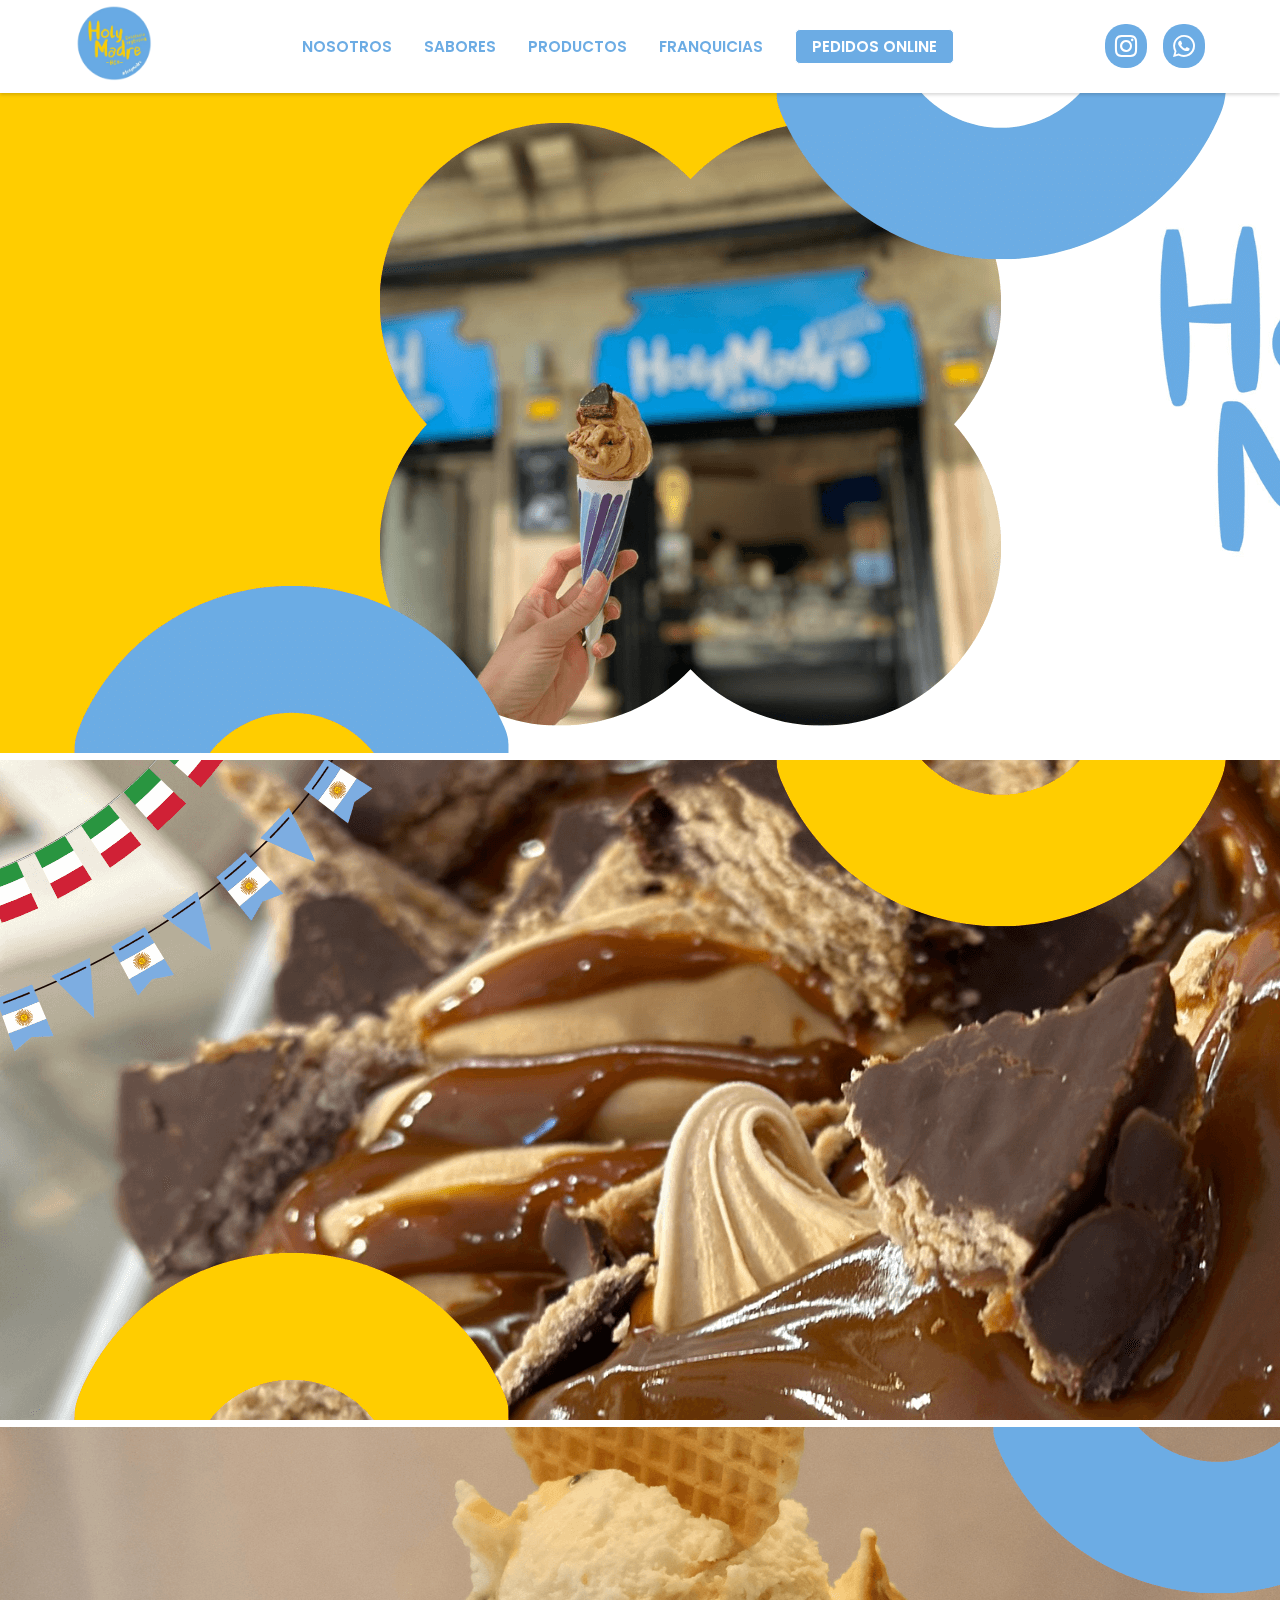
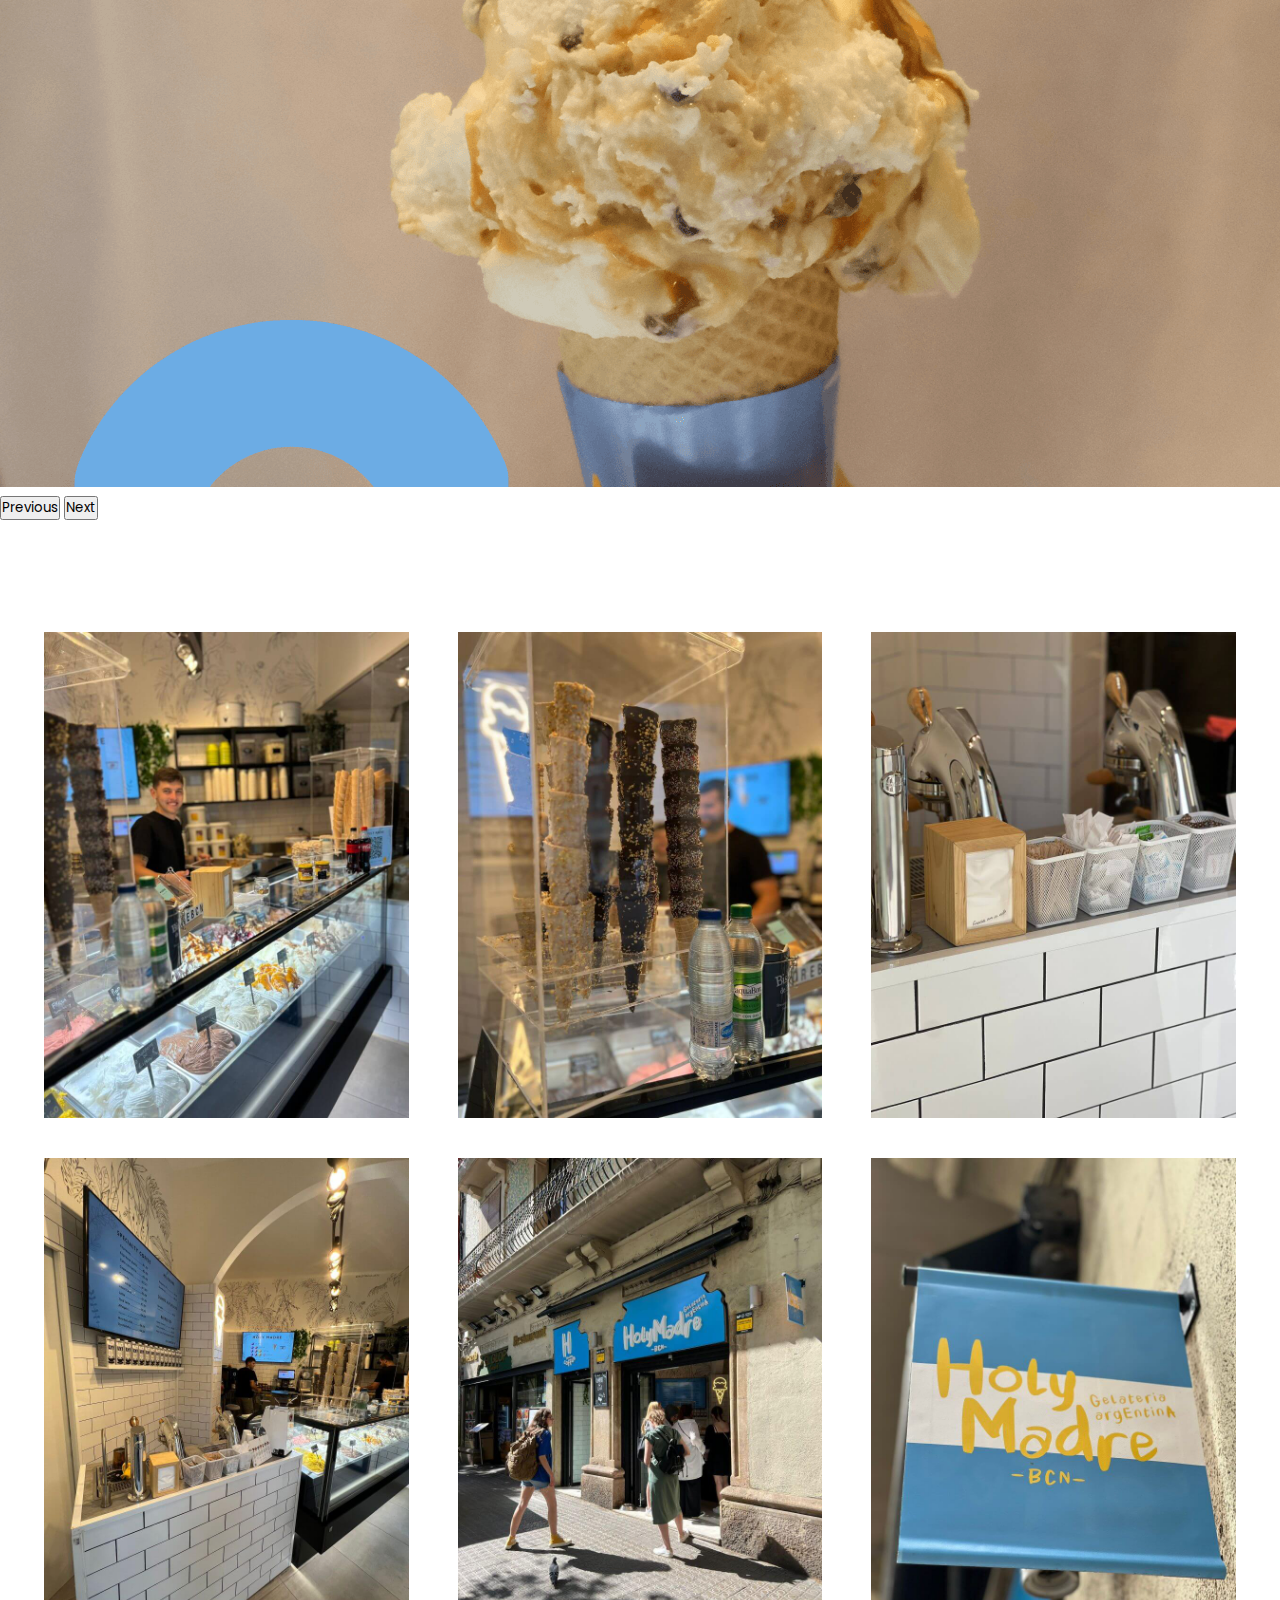
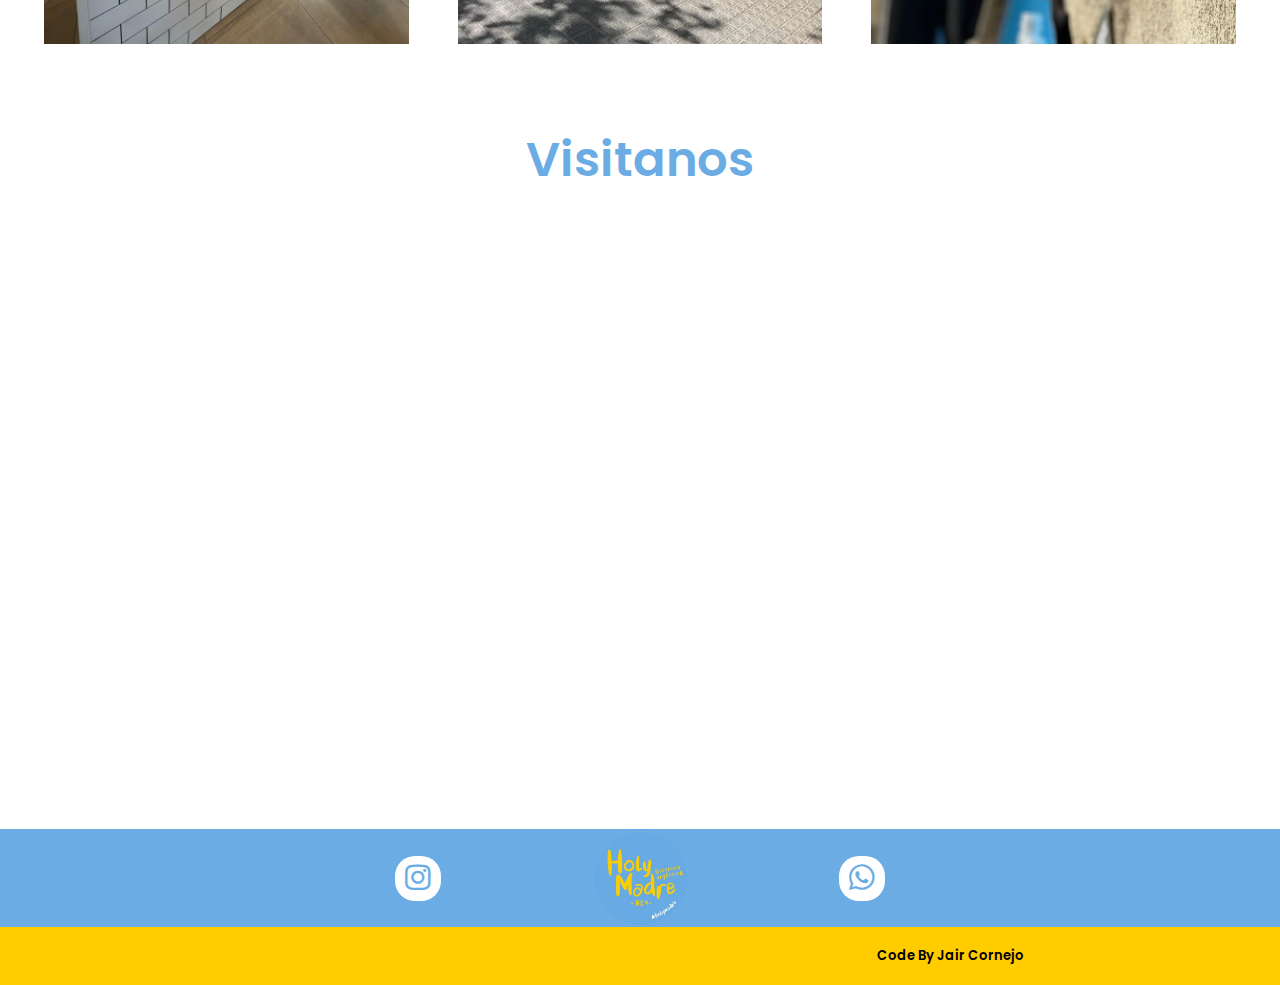
<file: index.html>
<!DOCTYPE html>
<html lang="en">
<head>
    <meta charset="UTF-8">
    <meta http-equiv="X-UA-Compatible" content="IE=edge">
    <meta name="viewport" content="width=device-width, initial-scale=1.0">
    <meta name="language" content="spanish">
    <meta name="copyright" content="Holy Madre">
    <meta name="author" content="Victoria Cerro Arragon">
    <meta name="audience" content="all">
    <meta name="description" content="Helados artesanales. Sabores que te hacen sentir en casa. Dulce de leche, alfajor, tramontana, banana Split...">
    <meta name="keywords" content="Heladeria, Helados, Argentina">
    <meta name="robots" content="index, all, follow">
    <meta name="category" content="Helados">
    <meta name="viewport" content="width=device, initial-scale=1, maximum-scale=1">
    <title>heladería Holy Madre - Home</title>
    <link rel="stylesheet" href="https://cdn.jsdelivr.net/npm/bootstrap-icons@1.10.5/font/bootstrap-icons.css">
    <link href="https://cdn.jsdelivr.net/npm/bootstrap@5.3.0/dist/css/bootstrap.min.css" rel="stylesheet" integrity="sha384-9ndCyUaIbzAi2FUVXJi0CjmCapSmO7SnpJef0486qhLnuZ2cdeRhO02iuK6FUUVM" crossorigin="anonymous">
    <link rel="stylesheet" href="Estilos/index.css">
    <link rel="shortcut icon" href="/Imagenes/iconoPagina.ico" type="image/x-icon">
</head>
<body>
    <header class="cabecera">
        <a href="index.html" class="logoHome"><img class="logo" src="Imagenes/logo.png" alt="Holy Madre" loading="lazy"></a>
        <nav class="links" id="links">
            <a class="linkPaginas" href="Nosotros.html">NOSOTROS</a>
            <a class="linkPaginas" href="Sabores.html">SABORES</a>
            <a class="linkPaginas" href="Productos.html">PRODUCTOS</a>
            <a class="linkPaginas" href="Franquicias.html">FRANQUICIAS</a>
            <a class="LinkGlovo" href="https://glovoapp.com/es/es/barcelona/madre-barcelona/" target="_blank">PEDIDOS ONLINE</a>
            <div class="RedesResponsive">
              <a href="https://www.instagram.com/holymadrebcn/" target="_blank" ><i class="bi bi-instagram"></i></a>
              <a href="https://wa.me/message/JN4SFMMJTMT3H1" target="_blank"><i class="bi bi-whatsapp"></i></a>
            </div>
        </nav>
        <div class="Redes">
          <a href="https://www.instagram.com/holymadrebcn/" target="_blank"><i class="bi bi-instagram"></i></a>
            <a href="https://wa.me/message/JN4SFMMJTMT3H1" target="_blank"><i class="bi bi-whatsapp"></i></a>
        </div>
        <i class="bi bi-list listaResponsive" id="listaResponsive"></i>
    </header>
    <main>
      <section class="hero">
        <div id="carouselExampleAutoplaying" class="carousel slide carouselposicion" data-bs-ride="carousel">
          <div class="carousel-inner">
            <div class="carousel-item active">
              <img src="Imagenes/Portada1.png" class="d-block w-100" alt="Heladeria Argentina" loading="lazy">
            </div>
            <div class="carousel-item">
              <img src="Imagenes/Portada2.png" class="d-block w-100" alt="Helado de Dulce de Leche" loading="lazy">
            </div>
            <div class="carousel-item">
              <img src="Imagenes/Portada3.png" class="d-block w-100" alt="Cono de Helado" loading="lazy">
            </div>
          </div>
          <button class="carousel-control-prev" type="button" data-bs-target="#carouselExampleAutoplaying" data-bs-slide="prev">
            <span class="carousel-control-prev-icon" aria-hidden="true"></span>
            <span class="visually-hidden">Previous</span>
          </button>
          <button class="carousel-control-next" type="button" data-bs-target="#carouselExampleAutoplaying" data-bs-slide="next">
            <span class="carousel-control-next-icon" aria-hidden="true"></span>
            <span class="visually-hidden">Next</span>
          </button>
        </div>
        <div id="carouselExampleSlidesOnly" class="carousel slide carouselResponsive" data-bs-ride="carousel">
          <div class="carousel-inner">
            <div class="carousel-item active">
              <img src="Imagenes/portadaResp1.jpg" class="d-block w-100" alt="Holy Madre" loading="lazy">
            </div>
            <div class="carousel-item">
              <img src="Imagenes/portadaResp2.jpg" class="d-block w-100" alt="Helado" loading="lazy">
            </div>
            <div class="carousel-item">
              <img src="Imagenes/portadaResp3.jpg" class="d-block w-100" alt="Helado" loading="lazy">
            </div>
          </div>
        </div>
      </section>
      <section class="imgLocal">
        <div class="contImg arriba">
          <img src="Imagenes/principal1.jpg" alt="Heladeria" loading="lazy">
          <img src="Imagenes/principal2.jpg" alt="Conos de Helado" loading="lazy">
          <img src="Imagenes/principal3.jpg" alt="Maquina de Cafe" loading="lazy">
        </div>
        <div class="contImg abajo">
          <img src="Imagenes/principal4.jpg" alt="Heladeria" loading="lazy">
          <img src="Imagenes/principal5.jpg" alt="Heladeria" loading="lazy">
          <img src="Imagenes/principal6.jpg" alt="Holy Madre" loading="lazy">
        </div>
      </section>
      <section class="ubicacion">
        <h1>Visitanos</h1>
        <iframe class="map" src="https://www.google.com/maps/embed?pb=!1m14!1m8!1m3!1d11970.661036340196!2d2.1767836!3d41.4030754!3m2!1i1024!2i768!4f13.1!3m3!1m2!1s0x12a4a3ae30c9b181%3A0x5f2a6c1db9135a7d!2sHOLY%20MADRE%20Helader%C3%ADa%20argentina!5e0!3m2!1ses-419!2sar!4v1686491905782!5m2!1ses-419!2sar" width="600" height="450" style="border:0;" allowfullscreen="" loading="lazy" referrerpolicy="no-referrer-when-downgrade"></iframe>
      </section>
    </main>
 
    <footer>
      <div class="PieDePagina">
        <a href="https://www.instagram.com/holymadrebcn/" target="_blank"><i class="bi bi-instagram"></i></a>
        <img class="logoPie" src="Imagenes/logo.png" alt="Holy Madre" loading="lazy">
        <a href="https://wa.me/message/JN4SFMMJTMT3H1" target="_blank"><i class="bi bi-whatsapp"></i></a>
      </div>
      <div class="creditos">
        <p>Code By <a href="https://jairale25.github.io/Mi-Portfolio/" target="_blank"> Jair Cornejo</a></p>
      </div>
    </footer>
    
    <script src="https://cdn.jsdelivr.net/npm/bootstrap@5.3.0/dist/js/bootstrap.bundle.min.js" integrity="sha384-geWF76RCwLtnZ8qwWowPQNguL3RmwHVBC9FhGdlKrxdiJJigb/j/68SIy3Te4Bkz" crossorigin="anonymous"></script>
    <script src="JS/index.js"></script>
</body>
</html>
</file>
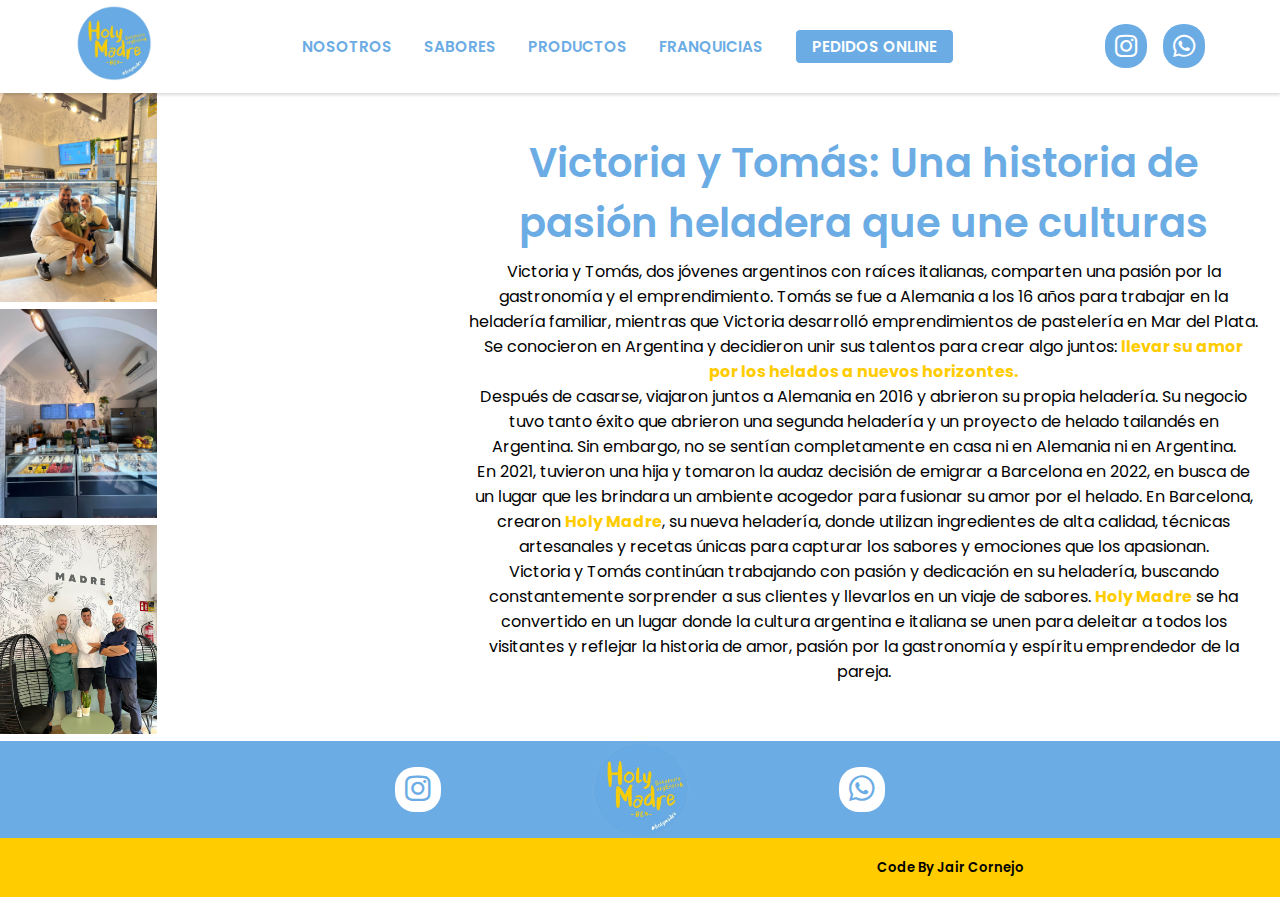
<file: Nosotros.html>
<!DOCTYPE html>
<html lang="en">
<head>
  <meta charset="UTF-8">
  <meta http-equiv="X-UA-Compatible" content="IE=edge">
  <meta name="viewport" content="width=device-width, initial-scale=1.0">
  <meta name="language" content="spanish">
  <meta name="copyright" content="Holy Madre">
  <meta name="author" content="Victoria Cerro Arragon">
  <meta name="audience" content="all">
  <meta name="description" content="Helados artesanales. Sabores que te hacen sentir en casa. Dulce de leche, alfajor, tramontana, banana Split...">
  <meta name="keywords" content="Heladeria, Helados, Argentina">
  <meta name="robots" content="index, all, follow">
  <meta name="category" content="Helados">
  <meta name="viewport" content="width=device, initial-scale=1, maximum-scale=1">
    <title>heladería Holy Madre - Nosotros</title>
    <link rel="shortcut icon" href="Imagenes/iconoPagina.ico" type="image/x-icon">
    <link rel="stylesheet" href="https://cdn.jsdelivr.net/npm/bootstrap-icons@1.10.5/font/bootstrap-icons.css">
    <link href="https://cdn.jsdelivr.net/npm/bootstrap@5.3.0/dist/css/bootstrap.min.css" rel="stylesheet" integrity="sha384-9ndCyUaIbzAi2FUVXJi0CjmCapSmO7SnpJef0486qhLnuZ2cdeRhO02iuK6FUUVM" crossorigin="anonymous">
    <link rel="stylesheet" href="Estilos/index.css">
    <link rel="stylesheet" href="Estilos/Nosotros.css">
</head>
<body>
    <header class="cabecera">
        <a href="index.html" class="logoHome"><img class="logo" src="Imagenes/logo.png" alt="Holy Madre" loading="lazy"></a>
        <nav class="links" id="links">
          <a class="linkPaginas" href="Nosotros.html">NOSOTROS</a>
            <a class="linkPaginas" href="Sabores.html">SABORES</a>
            <a class="linkPaginas" href="Productos.html">PRODUCTOS</a>
            <a class="linkPaginas" href="Franquicias.html">FRANQUICIAS</a>
            <a class="LinkGlovo" href="https://glovoapp.com/es/es/barcelona/madre-barcelona/" target="_blank">PEDIDOS ONLINE</a>
            <div class="RedesResponsive">
              <a href="https://www.instagram.com/holymadrebcn/" target="_blank" ><i class="bi bi-instagram"></i></a>
              <a href="https://wa.me/message/JN4SFMMJTMT3H1" target="_blank"><i class="bi bi-whatsapp"></i></a>
            </div>
        </nav>
        <div class="Redes">
          <a href="https://www.instagram.com/holymadrebcn/" target="_blank"><i class="bi bi-instagram"></i></a>
            <a href="https://wa.me/message/JN4SFMMJTMT3H1" target="_blank"><i class="bi bi-whatsapp"></i></a>
        </div>
        <i class="bi bi-list listaResponsive" id="listaResponsive"></i>
    </header>
    <main>
        <section class="Nosotros">
            <div id="carouselExampleSlidesOnly" class="carousel slide carouselNosotros" data-bs-ride="carousel">
                <div class="carousel-inner">
                  <div class="carousel-item active">
                    <!--Galeria nosotros-->
                    <img src="Imagenes/Nosotros1.jpg" class="d-block w-100" alt="Familia" loading="lazy">
                  </div>
                  <div class="carousel-item">
                    <img src="Imagenes/Nosotros2.jpeg" class="d-block w-100" alt="Heladeria" loading="lazy">
                  </div>
                  <div class="carousel-item">
                    <img src="Imagenes/Nosotros3.jpeg" class="d-block w-100" alt="Trabajores Heladeria" loading="lazy">
                  </div>
                </div>
            </div>
            <div class="TextoNosotros">
                <div class="info">
                    <h1>Victoria y Tomás: Una historia de pasión heladera que une culturas</h1>
                    <p>Victoria y Tomás, dos jóvenes argentinos con raíces italianas, comparten una pasión por la gastronomía y el emprendimiento. Tomás se fue a Alemania a los 16 años para trabajar en la heladería familiar, mientras que Victoria desarrolló emprendimientos de pastelería en Mar del Plata. Se conocieron en Argentina y decidieron unir sus talentos para crear algo juntos: <span>llevar su amor por los helados a nuevos horizontes.</span></p>
                    
                    <p>Después de casarse, viajaron juntos a Alemania en 2016 y abrieron su propia heladería. Su negocio tuvo tanto éxito que abrieron una segunda heladería y un proyecto de helado tailandés en Argentina. Sin embargo, no se sentían completamente en casa ni en Alemania ni en Argentina.</p>

                    <p>En 2021, tuvieron una hija y tomaron la audaz decisión de emigrar a Barcelona en 2022, en busca de un lugar que les brindara un ambiente acogedor para fusionar su amor por el helado. En Barcelona, crearon <span>Holy Madre</span>, su nueva heladería, donde utilizan ingredientes de alta calidad, técnicas artesanales y recetas únicas para capturar los sabores y emociones que los apasionan.</p>

                    <p>Victoria y Tomás continúan trabajando con pasión y dedicación en su heladería, buscando constantemente sorprender a sus clientes y llevarlos en un viaje de sabores. <span>Holy Madre</span> se ha convertido en un lugar donde la cultura argentina e italiana se unen para deleitar a todos los visitantes y reflejar la historia de amor, pasión por la gastronomía y espíritu emprendedor de la pareja.</p>
                </div>
            </div>
        </section>
    </main>
    <footer>
        <div class="PieDePagina">
            <a href="https://www.instagram.com/holymadrebcn/" target="_blank"><i class="bi bi-instagram"></i></a>
          <img class="logoPie" src="Imagenes/logo.png" alt="Holy Madre" loading="lazy">
          <a href="https://wa.me/message/JN4SFMMJTMT3H1" target="_blank"><i class="bi bi-whatsapp"></i></a>
        </div>
        <div class="creditos">
          <p>Code By <a href="https://jairale25.github.io/Mi-Portfolio/" target="_blank"> Jair Cornejo</a></p>
          </div>
    </footer>

    <script src="https://cdn.jsdelivr.net/npm/bootstrap@5.3.0/dist/js/bootstrap.bundle.min.js" integrity="sha384-geWF76RCwLtnZ8qwWowPQNguL3RmwHVBC9FhGdlKrxdiJJigb/j/68SIy3Te4Bkz" crossorigin="anonymous"></script>
    <script src="JS/index.js"></script>
</body>
</html>
</file>
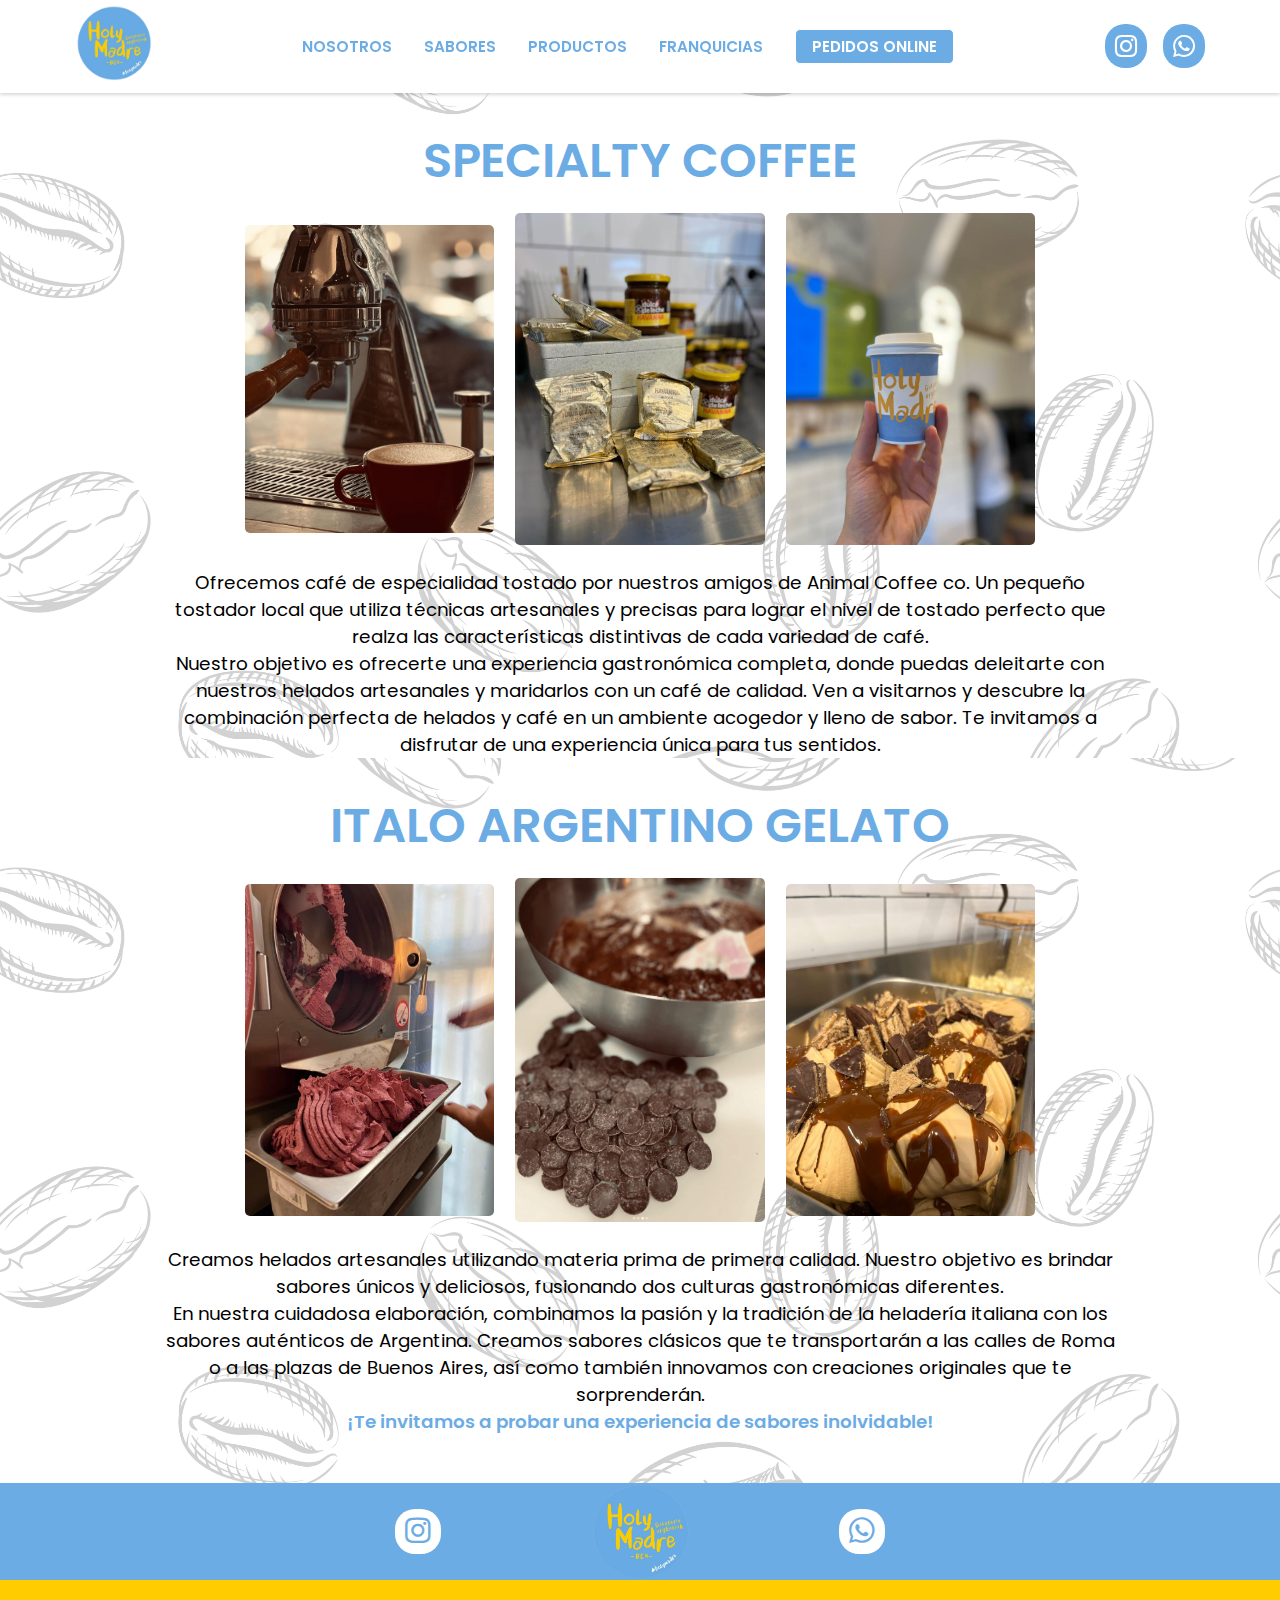
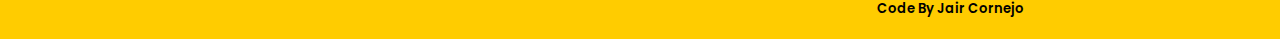
<file: Productos.html>
<!DOCTYPE html>
<html lang="en">
<head>
    <meta charset="UTF-8">
    <meta http-equiv="X-UA-Compatible" content="IE=edge">
    <meta name="viewport" content="width=device-width, initial-scale=1.0">
    <meta name="language" content="spanish">
    <meta name="copyright" content="Holy Madre">
    <meta name="author" content="Victoria Cerro Arragon">
    <meta name="audience" content="all">
    <meta name="description" content="Helados artesanales. Sabores que te hacen sentir en casa. Dulce de leche, alfajor, tramontana, banana Split...">
    <meta name="keywords" content="Heladeria, Helados, Argentina">
    <meta name="robots" content="index, all, follow">
    <meta name="category" content="Helados">
    <meta name="viewport" content="width=device, initial-scale=1, maximum-scale=1">
    <title>heladería Holy Madre - Productos</title>
    <link rel="shortcut icon" href="Imagenes/iconoPagina.ico" type="image/x-icon">
    <link rel="stylesheet" href="https://cdn.jsdelivr.net/npm/bootstrap-icons@1.10.5/font/bootstrap-icons.css">
    <link href="https://cdn.jsdelivr.net/npm/bootstrap@5.3.0/dist/css/bootstrap.min.css" rel="stylesheet" integrity="sha384-9ndCyUaIbzAi2FUVXJi0CjmCapSmO7SnpJef0486qhLnuZ2cdeRhO02iuK6FUUVM" crossorigin="anonymous">    
    <link rel="stylesheet" href="Estilos/index.css">
    <link rel="stylesheet" href="Estilos/productos.css">
</head>
<body>
    <header class="cabecera">
        <a href="index.html" class="logoHome"><img class="logo" src="Imagenes/logo.png" alt="Holy Madre" loading="lazy"></a>
        <nav class="links" id="links">
            <a class="linkPaginas" href="Nosotros.html">NOSOTROS</a>
            <a class="linkPaginas" href="Sabores.html">SABORES</a>
            <a class="linkPaginas" href="Productos.html">PRODUCTOS</a>
            <a class="linkPaginas" href="Franquicias.html">FRANQUICIAS</a>
            <a class="LinkGlovo" href="https://glovoapp.com/es/es/barcelona/madre-barcelona/" target="_blank">PEDIDOS ONLINE</a>
            <div class="RedesResponsive">
              <a href="https://www.instagram.com/holymadrebcn/" target="_blank" ><i class="bi bi-instagram"></i></a>
              <a href="https://wa.me/message/JN4SFMMJTMT3H1" target="_blank"><i class="bi bi-whatsapp"></i></a>
            </div>
        </nav>
        <div class="Redes">
          <a href="https://www.instagram.com/holymadrebcn/" target="_blank"><i class="bi bi-instagram"></i></a>
            <a href="https://wa.me/message/JN4SFMMJTMT3H1" target="_blank"><i class="bi bi-whatsapp"></i></a>
        </div>
        <i class="bi bi-list listaResponsive" id="listaResponsive"></i>
    </header>
    <main>
        <section class="productos">
            <div class="contProd">
                <h1>SPECIALTY COFFEE</h1>
                <div class="imgsProd">
                    <img src="Imagenes/MaquinaCafe.png" alt="Maquina de Cafe" loading="lazy">
                    <img src="Imagenes/GranosCafe.jpg" alt="Granos de Cafe" loading="lazy">
                    <img src="Imagenes/VasoCafe.jpg" alt="Vaso de Cafe" loading="lazy">
                </div>
                <p class="parrafoSuperior">Ofrecemos café de especialidad tostado por nuestros amigos de Animal Coffee co. Un pequeño tostador local que utiliza técnicas artesanales y precisas para lograr el nivel de tostado perfecto que realza las características distintivas de cada variedad de café.</p>
                <p>Nuestro objetivo es ofrecerte una experiencia gastronómica completa, donde puedas deleitarte con nuestros helados artesanales y maridarlos con un café de calidad. Ven a visitarnos y descubre la combinación perfecta de helados y café en un ambiente acogedor y lleno de sabor. Te invitamos a disfrutar de una experiencia única para tus sentidos.</p>
            </div>
            <div class="contProd">
                <h1>ITALO ARGENTINO GELATO</h1>
                <div class="imgsProd imgabajo">
                    <img src="Imagenes/maquinaHelado.jpg" alt="Maquina de Helados" loading="lazy">
                    <img src="Imagenes/ChispasChocolate.png" alt="Chispas de Chocolate" loading="lazy">
                    <img src="Imagenes/HeladoPreparado.jpg" alt="Helado de Dulce de leche" loading="lazy">
                </div>
                <p class="parrafoSuperior">Creamos helados artesanales utilizando materia prima de primera calidad. Nuestro objetivo es brindar sabores únicos y deliciosos, fusionando dos culturas gastronómicas diferentes.<br> En nuestra cuidadosa elaboración, combinamos la pasión y la tradición de la heladería italiana con los sabores auténticos de Argentina. Creamos sabores clásicos que te transportarán a las calles de Roma o a las plazas de Buenos Aires, así como también innovamos con creaciones originales que te sorprenderán.</p>
                <p class="parrafoInvitacion">¡Te invitamos a probar una experiencia de sabores inolvidable!</p>
            </div>
      </section>
    </main>
    <footer>
        <div class="PieDePagina">
            <a href="https://www.instagram.com/holymadrebcn/" target="_blank"><i class="bi bi-instagram"></i></a>
          <img class="logoPie" src="Imagenes/logo.png" alt="Holy Madre" loading="lazy">
          <a href="https://wa.me/message/JN4SFMMJTMT3H1" target="_blank"><i class="bi bi-whatsapp"></i></a>
        </div>
        <div class="creditos">
            <p>Code By <a href="https://jairale25.github.io/Mi-Portfolio/" target="_blank"> Jair Cornejo</a></p>
          </div>
    </footer>
    <script src="https://cdn.jsdelivr.net/npm/bootstrap@5.3.0/dist/js/bootstrap.bundle.min.js" integrity="sha384-geWF76RCwLtnZ8qwWowPQNguL3RmwHVBC9FhGdlKrxdiJJigb/j/68SIy3Te4Bkz" crossorigin="anonymous"></script>
    <script src="JS/index.js"></script>
</body>
</html>
</file>
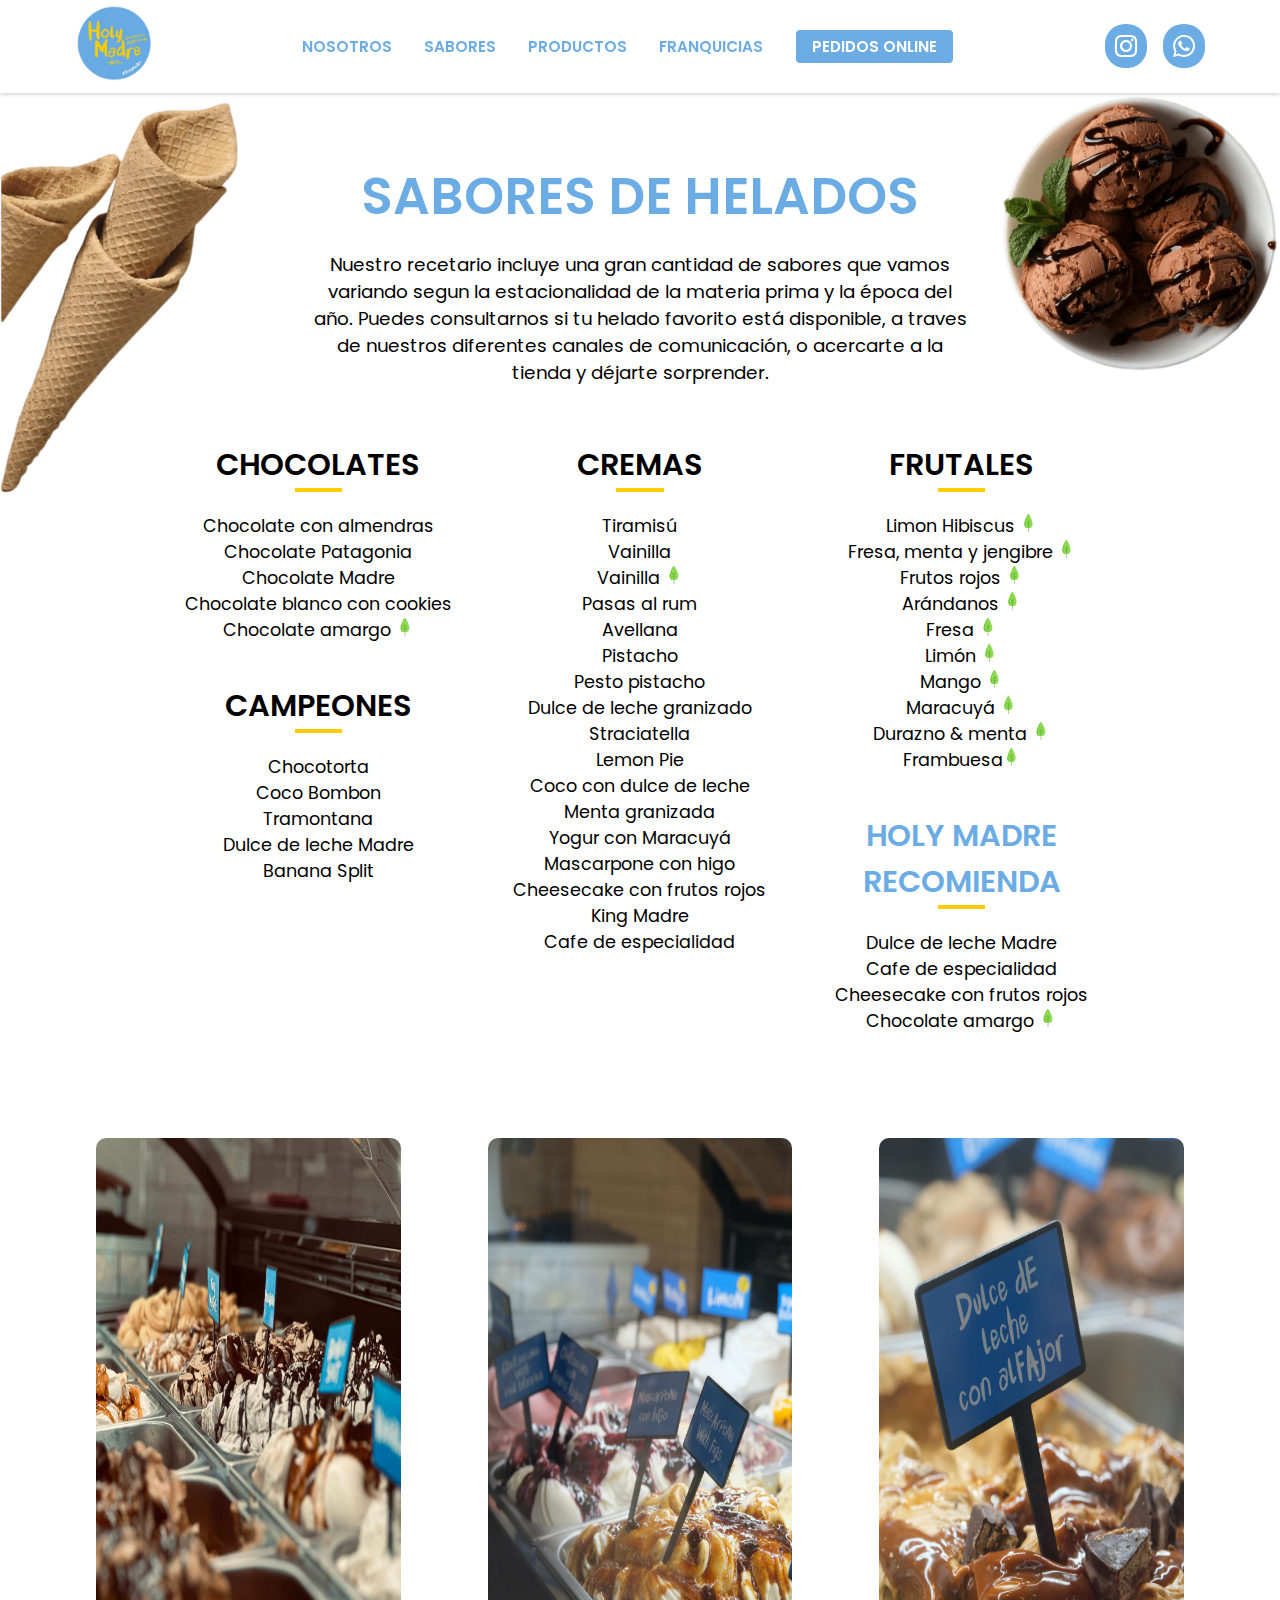
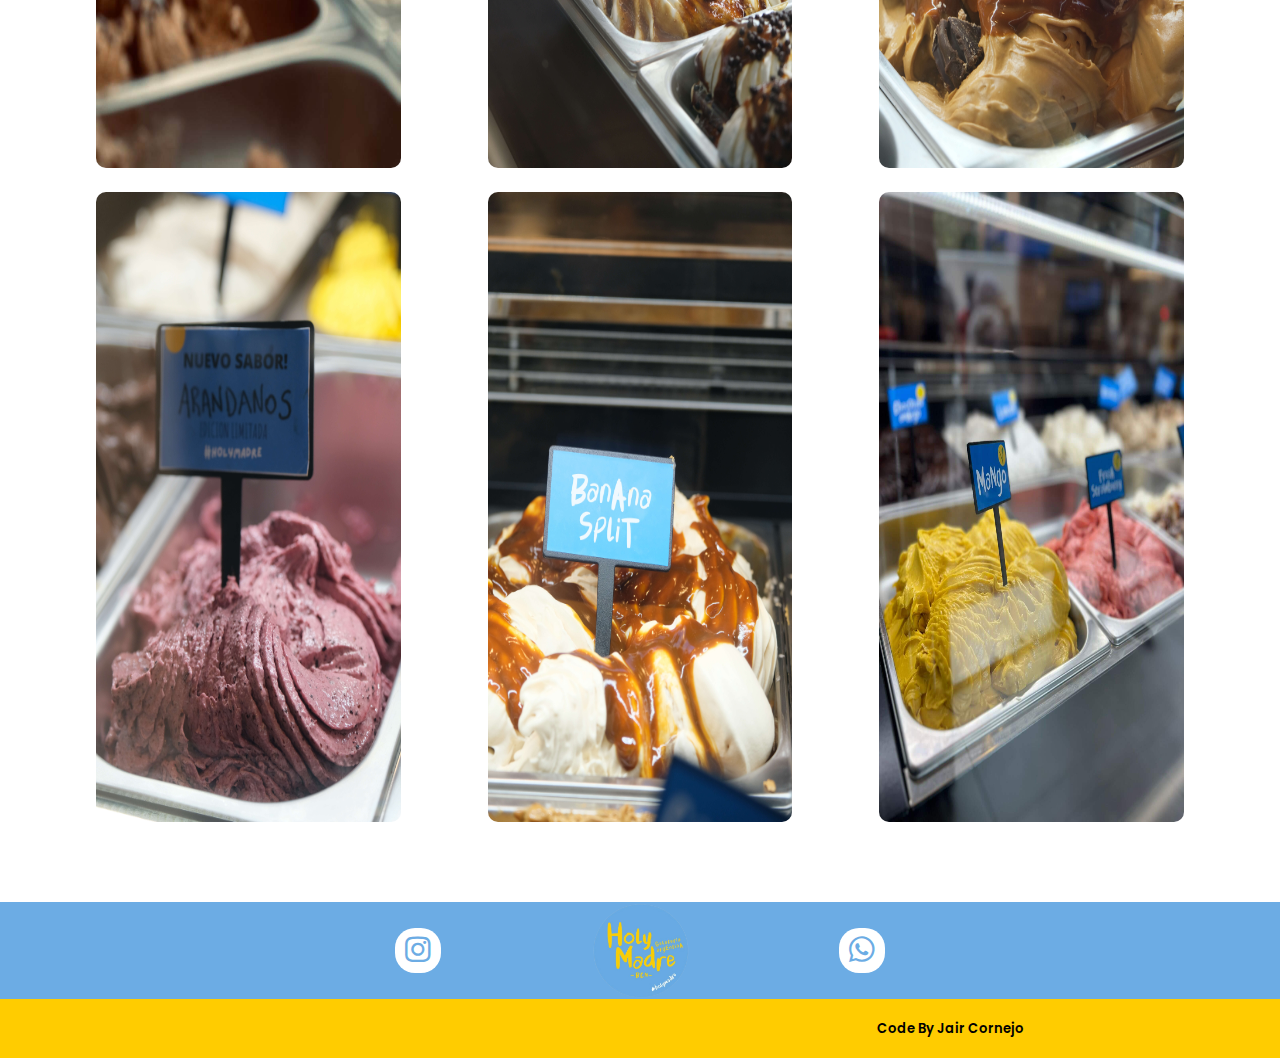
<file: Sabores.html>
<!DOCTYPE html>
<html lang="en">
<head>
    <meta charset="UTF-8">
    <meta http-equiv="X-UA-Compatible" content="IE=edge">
    <meta name="viewport" content="width=device-width, initial-scale=1.0">
    <meta name="language" content="spanish">
    <meta name="copyright" content="Holy Madre">
    <meta name="author" content="Victoria Cerro Arragon">
    <meta name="audience" content="all">
    <meta name="description" content="Helados artesanales. Sabores que te hacen sentir en casa. Dulce de leche, alfajor, tramontana, banana Split...">
    <meta name="keywords" content="Heladeria, Helados, Argentina">
    <meta name="robots" content="index, all, follow">
    <meta name="category" content="Helados">
    <meta name="viewport" content="width=device, initial-scale=1, maximum-scale=1">
    <title>heladería Holy Madre - Sabores</title>
    <link rel="stylesheet" href="https://cdn.jsdelivr.net/npm/bootstrap-icons@1.10.5/font/bootstrap-icons.css">
    <link href="https://cdn.jsdelivr.net/npm/bootstrap@5.3.0/dist/css/bootstrap.min.css" rel="stylesheet" integrity="sha384-9ndCyUaIbzAi2FUVXJi0CjmCapSmO7SnpJef0486qhLnuZ2cdeRhO02iuK6FUUVM" crossorigin="anonymous">
    <link rel="stylesheet" href="Estilos/index.css">
    <link rel="stylesheet" href="Estilos/sabores.css">
    <link rel="shortcut icon" href="/Imagenes/iconoPagina.ico" type="image/x-icon">
</head>
<body>
    <header class="cabecera">
        <a href="index.html" class="logoHome"><img class="logo" src="Imagenes/logo.png" alt="Holy Madre" loading="lazy"></a>
        <nav class="links" id="links">
            <a class="linkPaginas" href="Nosotros.html">NOSOTROS</a>
            <a class="linkPaginas" href="Sabores.html">SABORES</a>
            <a class="linkPaginas" href="Productos.html">PRODUCTOS</a>
            <a class="linkPaginas" href="Franquicias.html">FRANQUICIAS</a>
            <a class="LinkGlovo" href="https://glovoapp.com/es/es/barcelona/madre-barcelona/" target="_blank">PEDIDOS ONLINE</a>
            <div class="RedesResponsive">
              <a href="https://www.instagram.com/holymadrebcn/" target="_blank" ><i class="bi bi-instagram"></i></a>
              <a href="https://wa.me/message/JN4SFMMJTMT3H1" target="_blank"><i class="bi bi-whatsapp"></i></a>
            </div>
        </nav>
        <div class="Redes">
          <a href="https://www.instagram.com/holymadrebcn/" target="_blank"><i class="bi bi-instagram"></i></a>
            <a href="https://wa.me/message/JN4SFMMJTMT3H1" target="_blank"><i class="bi bi-whatsapp"></i></a>
        </div>
        <i class="bi bi-list listaResponsive" id="listaResponsive"></i>
    </header>
    <main class="SeccionSabores">
        <div class="textoPrincipal">
            <h1>SABORES DE HELADOS</h1>
            <p>Nuestro recetario incluye una gran cantidad de sabores que vamos variando segun la estacionalidad de la materia prima y la época del año. Puedes consultarnos si tu helado favorito está disponible, a traves de nuestros diferentes canales de comunicación, o acercarte a la tienda y déjarte sorprender.</p>
        </div>
        <div class="Sabores">
            <div class="seccion">
                <div class="ListaSabores">
                    <h1>CHOCOLATES</h1>
                    <div class="line"></div>
                    <div class="Gustos">
                        <p>Chocolate con almendras</p>
                        <p>Chocolate Patagonia </p>
                        <p>Chocolate Madre</p>
                        <p>Chocolate blanco con cookies</p>
                        <p>Chocolate amargo <img src="Imagenes/vegano.svg" alt="" data-bs-toggle="tooltip" data-bs-title="Apto vegano" data-bs-custom-class="custom-tooltip" loading="lazy"></p>
                    </div>
                </div>
                <div class="ListaSabores abajo">
                    <h1>CAMPEONES</h1>
                    <div class="line"></div>
                    <div class="Gustos">
                        <p>Chocotorta</p>
                        <p>Coco Bombon</p>
                        <p>Tramontana</p>
                        <p>Dulce de leche Madre</p>
                        <p>Banana Split</p>
                    </div>
                </div>
            </div>
            <div class="ListaSabores seccion resp">
                <h1>CREMAS</h1>
                <div class="line"></div>
                <div class="Gustos">
                    <p>Tiramisú</p>
                    <p>Vainilla</p>
                    <p>Vainilla <img src="Imagenes/vegano.svg" alt="" data-bs-toggle="tooltip" data-bs-title="Apto vegano" data-bs-custom-class="custom-tooltip" loading="lazy" loading="lazy"></p>
                    <p>Pasas al rum</p>
                    <p>Avellana</p>
                    <p>Pistacho</p>
                    <p>Pesto pistacho</p>
                    <p>Dulce de leche granizado</p>
                    <p>Straciatella</p>
                    <p>Lemon Pie</p>
                    <p>Coco con dulce de leche</p>
                    <p>Menta granizada</p>
                    <p>Yogur con Maracuyá</p>
                    <p>Mascarpone con higo</p>
                    <p>Cheesecake con frutos rojos</p>
                    <p>King Madre</p>
                    <p>Cafe de especialidad</p>
                </div>
            </div>
            <div class="seccion">
                <div class="ListaSabores resp">
                    <h1>FRUTALES</h1>
                    <div class="line"></div>
                    <div class="Gustos">
                        <p>Limon Hibiscus <img src="Imagenes/vegano.svg" alt="" data-bs-toggle="tooltip" data-bs-title="Apto vegano" data-bs-custom-class="custom-tooltip" loading="lazy"></p>
                        <p>Fresa, menta y jengibre <img src="Imagenes/vegano.svg" alt="" data-bs-toggle="tooltip" data-bs-title="Apto vegano" data-bs-custom-class="custom-tooltip" loading="lazy"></p>
                        <p>Frutos rojos <img src="Imagenes/vegano.svg" alt="" data-bs-toggle="tooltip" data-bs-title="Apto vegano" data-bs-custom-class="custom-tooltip" loading="lazy"></p>
                        <p>Arándanos <img src="Imagenes/vegano.svg" alt="" data-bs-toggle="tooltip" data-bs-title="Apto vegano" data-bs-custom-class="custom-tooltip" loading="lazy"></p>
                        <p>Fresa <img src="Imagenes/vegano.svg" alt="" data-bs-toggle="tooltip" data-bs-title="Apto vegano" data-bs-custom-class="custom-tooltip" loading="lazy"></p>
                        <p>Limón <img src="Imagenes/vegano.svg" alt="" data-bs-toggle="tooltip" data-bs-title="Apto vegano" data-bs-custom-class="custom-tooltip" loading="lazy"></p>
                        <p>Mango <img src="Imagenes/vegano.svg" alt="" data-bs-toggle="tooltip" data-bs-title="Apto vegano" data-bs-custom-class="custom-tooltip" loading="lazy"></p>
                        <p>Maracuyá <img src="Imagenes/vegano.svg" alt="" data-bs-toggle="tooltip" data-bs-title="Apto vegano" data-bs-custom-class="custom-tooltip" loading="lazy"></p>
                        <p>Durazno & menta <img src="Imagenes/vegano.svg" alt="" data-bs-toggle="tooltip" data-bs-title="Apto vegano" data-bs-custom-class="custom-tooltip" loading="lazy"></p>
                        <p>Frambuesa<img src="Imagenes/vegano.svg" alt="" data-bs-toggle="tooltip" data-bs-title="Apto vegano" data-bs-custom-class="custom-tooltip" loading="lazy"></p>
                    </div>
                </div>
                <div class="ListaSabores abajo">
                    <h1 class="reco">HOLY MADRE <br>RECOMIENDA</h1>
                    <div class="line"></div>
                    <div class="Gustos">
                        <p>Dulce de leche Madre</p>
                        <p>Cafe de especialidad </p>
                        <p>Cheesecake con frutos rojos</p>
                        <p>Chocolate amargo <img src="Imagenes/vegano.svg" alt="" data-bs-toggle="tooltip" data-bs-title="Apto vegano" data-bs-custom-class="custom-tooltip" loading="lazy"></p>
                    </div>
                </div>
            </div>
        </div>
        <div class="contImgsGustos">
            <div class="imgsGustos">
                <img src="Imagenes/gustosHelados/Helados 1.JPEG" alt="Sabores De Helados" loading="lazy">
                <img src="Imagenes/gustosHelados/Helados2.jpeg" alt="Helado De Mascarpone" loading="lazy">
                <img src="Imagenes/gustosHelados/Helados3.jpeg" alt="Helado de Dulce de leche" loading="lazy">
            </div>
            <div class="imgsGustos abajoGusto">
                <img src="Imagenes/gustosHelados/Helados5.jpeg" alt="Helado de Arandanos" loading="lazy">
                <img src="Imagenes/gustosHelados/Helados4.jpeg" alt="Helado de Banana" loading="lazy">
                <img src="Imagenes/gustosHelados/Helados10.jpeg" alt="Helado de Mango" loading="lazy">
            </div>
        </div>
    </main>
    <footer>
        <div class="PieDePagina">
            <a href="https://www.instagram.com/holymadrebcn/" target="_blank"><i class="bi bi-instagram"></i></a>
          <img class="logoPie" src="Imagenes/logo.png" alt="Holy Madre" loading="lazy">
          <a href="https://wa.me/message/JN4SFMMJTMT3H1" target="_blank"><i class="bi bi-whatsapp"></i></a>
        </div>
        <div class="creditos">
            <p>Code By <a href="https://jairale25.github.io/Mi-Portfolio/" target="_blank"> Jair Cornejo</a></p>
        </div>
    </footer>
    
    <script src="https://cdn.jsdelivr.net/npm/bootstrap@5.3.0/dist/js/bootstrap.bundle.min.js" integrity="sha384-geWF76RCwLtnZ8qwWowPQNguL3RmwHVBC9FhGdlKrxdiJJigb/j/68SIy3Te4Bkz" crossorigin="anonymous"></script>
    <script src="JS/index.js"></script>
</body>
</html>
</file>
<file: Estilos/index.css>
@import url('https://fonts.googleapis.com/css2?family=Poppins:wght@400;600&display=swap');

*{
    padding: 0;
    margin: 0;
    font-family: 'Poppins', sans-serif;
}

:root{
    --ColorPrincipal:#6cace4;
    --ColorBlanco:#ffffff;
    --ColorNegro:#000000;
    --ColorDetalles:#89391f;
    --colorSecundario:#ffcc00;
}
/*Le saco la decoracion de los links*/
a{
    text-decoration: none;
}
@media(max-width:7000px) {
    /*Elimino la el logo que vamos usar luego
    en el responsive*/
    .listaResponsive{
        display: none;
    }
    /*Espaciado de la cabecera*/
    .cabecera{
        background-color: var(--ColorBlanco);
        display: flex;
        justify-content: space-around;
        align-items: center;
        padding: 5px 0px;
        position: sticky;
        top: 0;
        width: 100%;
        z-index: 1;
        box-shadow: 0px 2px 3px 0px rgba(150, 150, 150, 0.15);
    -webkit-box-shadow: 0px 2px 3px 0px rgba(0,0,0,0.15);
    -moz-box-shadow: 0px 2px 3px 0px rgba(0,0,0,0.15);
    }
    .RedesResponsive{
        display: none;
        pointer-events: none;
    }
    .logo{
        width: 100%;
    }
    .logoPie{
        width: 15.5%;
    }
    .logoHome{
        width: 6%;
        border-radius: 50px;
    }
    /*contenedor de los links*/
    .links{
        display: flex;
        gap:2rem;
        justify-content: center;
        align-items: center;
    }
    /*A cada link le doy estilo*/
    .links .linkPaginas{
        font-size: 0.95rem;
        color: var(--ColorPrincipal);
        font-weight: 600;
        transition: all 0.4s ease;
    }
    .links .linkPaginas:hover{
        color: var(--colorSecundario);
    }
    .LinkGlovo{
        font-size: 0.95rem;
        font-weight: 600;
        color: var(--ColorBlanco);
        background-color: var(--ColorPrincipal);
        border-radius: 5px;
        padding: 0.3rem 1rem;
        border: 1px var(--ColorBlanco) solid;
        transition: all 0.4s ease;
    }
    .LinkGlovo:hover{
        color: var(--colorSecundario);
    }
    /*Contenedor de las redes*/
    .Redes{
        display: flex;
        gap: 1rem;
    }
    /*Le doy estilo a los logos de redes*/
    .Redes i{
        font-size: 1.4rem;
        color: var(--ColorBlanco);
        transition: all 0.5s ease;
    }
    /*Le doy estilo al contenedor de los logos de redes*/
    .Redes a{
        padding: 5px 10px;
        background-color: var(--ColorPrincipal);
        border-radius: 20px;
        transition: all 0.8s ease;
    }
    .Redes a:hover i{
        color: var(--colorSecundario);
    }

    /*Le doy posicion al carousel*/
    .carouselposicion{
        z-index: 0;
    }
    .carouselResponsive{
        display: none;
        pointer-events: none;
    }
    footer{
        background-color: var(--ColorPrincipal);
        /* height:15vh; */
        position: relative;
        z-index: 1;
    }
    .PieDePagina{
        width: 50%;
        margin: 0 auto;
        display: flex;
        justify-content: space-around;
        align-items: center;
        /* height: 15vh; */
    }
    .PieDePagina i{
        font-size: 1.6rem;
        color: var(--ColorPrincipal);
        transition: all 0.6s ease;
    }
    .PieDePagina a{
        background-color: var(--ColorBlanco);
        padding: 3px 10px;
        border-radius: 20px;
    }
    .PieDePagina a:hover i{
        color: var(--colorSecundario);
    }
    .imgLocal{
        width: 100%;
        /* height: 180vh; */
        display: flex;
        flex-direction: column;
        justify-content: center;
        opacity: 0;
        margin-top: 7rem;
    }
    .imgLocal .abajo{
        margin-top: 2.5rem;
    }
    .visible{
        opacity: 1;
        animation: aparecer 2s ease;
    }
    @keyframes aparecer {
        0%{
            opacity: 0;
        }
        100%{
            opacity: 1;
        }
    }
    .contImg{
        width: 95%;
        margin: 0 auto;
        /* height: 80vh; */
        display: flex;
        justify-content: space-around;
        align-items: center;
        gap: 1.5rem;
    }
    .contImg img{
        width: 30%;
    }


    .ubicacion{
        width: 95%;
        margin: 0 auto;
        /* height: 85vh; */
        display: flex;
        flex-direction: column;
        justify-content: center;
        align-items: center;
    }
    .ubicacion h1{
        color: var(--ColorPrincipal);
        font-size: 3rem;
        font-weight: 600;
        padding-bottom: 1rem;
        padding-top: 5rem;
    }
    .map{
        width: 85%;
        height: 65vh;
        margin-bottom: 2rem;
    }
    .creditos{
        background-color: var(--colorSecundario);
        display: flex;
        align-items: center;
        justify-content: center;
        /* height: 5vh; */
    }
    .creditos p{
        margin: 0;
        font-size: 0.82rem;
        padding: 1.2rem 0;
        font-weight: 600;
        width: 60%;
        display: flex;
        justify-content: end;
    }
    .creditos a{
        color: var(--ColorNegro);
        transition: all 0.5s ease;
        padding-left: 0.2rem;
    }
    .creditos a:hover{
        font-weight: 600;
        text-decoration: underline;
    }
}
@media(max-width:1024px){
    /*Elimino la el logo que vamos usar luego
    en el responsive*/
    .listaResponsive{
        display: inline-block;
        color: var(--ColorPrincipal);
        font-size: 1.85rem;
        font-weight: 600;
        cursor: pointer;
        transition: all 0.5s ease;
    }
    /*Espaciado de la cabecera*/
    .cabecera{
        padding: 10px 0px;  
    }
    .logoPie{
        width: 15.5%;
    }
    .logoHome{
        width: 10%;
    }
    /*contenedor de los links*/
    .links{
        position: absolute;
        top: 0;
        bottom: 0;
        left: 0;
        right: 0;
        display: flex;
        flex-direction: column;
        background-color: rgb(255, 255, 255,0.8);
        height: 100vh;
        width: 100%;
        align-items: center;
        justify-content: center;
        margin-left: auto;
        gap: 2.5rem;
        z-index: -1;
        opacity: 0;
        pointer-events: none;
        transition: all 0.5 ease;
    }
    /*A cada link le doy estilo*/
    .links .linkPaginas{
        font-size: 1.7rem;
    }
    .LinkGlovo{
        font-size: 1.7rem;
        border: none;
    }
    .RedesResponsive{
        display: flex;
        pointer-events:unset;
        gap:1rem;
    }
    .RedesResponsive i{
        font-size: 1.6rem;
        color: var(--ColorBlanco);
        transition: all 0.5s ease;
    }
    .RedesResponsive a{
        padding: 5px 10px;
        background-color: var(--ColorPrincipal);
        border-radius: 20px;
        transition: all 0.8s ease;
    }
    .RedesResponsive a:hover i{
        color: var(--colorSecundario);
    }
    /*Contenedor de las redes*/
    .Redes{
        display: none;
        pointer-events: none;
    }
    .rotarLista{
        transform: rotate(90deg);
    }
    .mostrarLista{
        opacity: 1;
        pointer-events: unset;
        animation: difuminado 0.7s ease;
    }
    @keyframes difuminado {
        0%{
            opacity: 0;
        }
        100%{
            opacity: 1;
        }
    }
    .imgLocal{
        width: 100%;
        /* height: 75vh; */
    }
    .contImg{
        width: 90%;
        /* height: 80vh; */
    }
    .contImg img{
        width: 32%;
    }
    .ubicacion h1{
        font-size: 3.3rem;
        padding-top: 5rem;
    }
    .map{
        width: 90%;
    }
    footer{
        /* height:10vh; */
    }
    .PieDePagina{
        width: 80%;
        height: 10vh;
    }
    .PieDePagina i{
        font-size: 1.9rem;
        color: var(--ColorPrincipal);
        transition: all 0.6s ease;
    }
    .creditos p{
        margin: 0;
        font-size: 1rem;
        font-weight: 600;
    }
}
@media (max-width:480px) {
    .listaResponsive{
        font-size: 1.6rem;
    }
    .logoHome{
        width: 13.5%;
    }
    .links{
        height: 100vh;
        gap: 2rem;
    }
    /*A cada link le doy estilo*/
    .links .linkPaginas{
        font-size: 1.25rem;
    }
    .LinkGlovo{
        font-size: 1.25rem;
        border: none;
    }
    .RedesResponsive i{
        font-size: 1.2rem;
        color: var(--ColorBlanco);
        transition: all 0.5s ease;
    }
    .carouselposicion{
        display: none;
        pointer-events: none;
    }
    .carouselResponsive{
        display: block;
        pointer-events: unset;
        padding-top: 0rem;
        z-index: 0;
    }
    .imgLocal{
        width: 100%;
        /* height: 165vh; */
    }
    .contImg{
        width: 97%;
        /* height: 165vh; */
    }
    .contImg img{
        width: 72%;
    }
    .imgLocal .arriba{
        display: none;
        pointer-events: none;
    }
    .imgLocal .abajo{
        flex-direction: column;
    }
    footer{
        /* height:8vh; */
    }
    .PieDePagina{
        width: 80%;
        height: 8vh;
    }
    .PieDePagina i{
        font-size: 1.3rem;
        color: var(--ColorPrincipal);
        transition: all 0.6s ease;
    }
    .creditos p{
        margin: 0;
        font-size: 0.8rem;
        font-weight: 600;
    }
    .PieDePagina a{
        background-color: var(--ColorBlanco);
        padding: 3px 8px;
        border-radius: 20px;
    }
    .ubicacion h1{
        font-size: 2.6rem;
    }
}
</file>
<file: Estilos/Nosotros.css>
:root{
    --ColorPrincipal:#6cace4;
    --ColorBlanco:#ffffff;
    --ColorNegro:#000000;
    --ColorDetalles:#89391f;
    --colorSecundario:#ffcc00;
}
@media(max-width:7000px){
    .Nosotros{
        display: flex;
        width: 100%;
    }
    .carouselNosotros{
        width: 35%;
        animation: bajada 3s ease;
    }
    .carouselNosotros img{
        width: 35%;
    }
    .TextoNosotros{
        width: 65%;
        margin: 0 auto;
    }
    .info{
        width: 95%;
        margin: 0 auto;
        display: flex;
        flex-direction: column;
        justify-content: center;
        align-items: center;
        position: relative;
        animation: difuminado 2.5s ease;
    }
    .info h1{
        color: var(--ColorPrincipal);
        font-weight: 600;
        text-align: center;
        font-size: 2.5rem;
        padding-top: 2.5rem;
        padding-bottom: 0.4rem;
    }
    .info p{
        text-align: center;
        font-size: 1rem;
    }
    .info span{
        color: var(--colorSecundario);
        font-weight: bold;
    }
    @keyframes bajada {
        0%{
            bottom:200%;
        }
        100%{
            bottom: 0;
        }
    }
    @keyframes difuminado{
        0%{
            opacity: 0;
        }
        100%{
            opacity: 1;
        }
    
    }
}

@media(max-width:1024px){
    .Nosotros{
        flex-direction: column-reverse;
    }
    .carouselNosotros{
        width: 60%;
        animation: none;
        margin: 0 auto;
        margin-top: 2.5rem;
        margin-bottom: 2.5rem;
    }
    .carouselNosotros img{
        width: 100%;
    }
    .TextoNosotros{
        width: 90%;
        margin: 0 auto;
    }
    .info{
        width: 95%;
    }
    .info h1{
        font-size: 3.5rem;
        padding-top: 3rem;
        padding-bottom: 1rem;
    }
    .info p{
        font-size: 1.7rem;
    }
    .info span{
        color: var(--colorSecundario);
        font-weight: bold;
    }
}
@media(max-width:820px){
    .carouselNosotros{
        width: 70%;
    }
    
}

@media(max-width:480px){
    .info{
        width: 95%;
    }
    .info h1{
        font-size: 2.3rem;
        padding-top: 3rem;
        padding-bottom: 1rem;
    }
    .info p{
        font-size: 1.2rem;
    }
    .carouselNosotros{
        width: 80%;
    }
}
</file>
<file: Estilos/productos.css>
:root{
    --ColorPrincipal:#6cace4;
    --ColorBlanco:#ffffff;
    --ColorNegro:#000000;
    --ColorDetalles:#89391f;
    --colorSecundario:#ffcc00;
}
@media(max-width:7000px){
    .productos{
        display: flex;
        flex-direction: column;
        width: 100%;
        margin: 0 auto;
        /* height: 215vh; */
        justify-content: center;
        align-items: center;
    }
    .contProd{
        display: flex;
        flex-direction: column;
        /* height: 100vh; */
        justify-content: center;
        align-items: center;
        position: relative;
        animation: difuminado 2s ease;
    }
    .contProd h1{
        font-size: 3rem;
        color:var(--ColorPrincipal) ;
        font-weight: 600;
        padding-bottom: 1rem;
        padding-top: 2rem;
    }
    .contProd p{
        font-size: 1.15rem;
    }
    .contProd::before{
        content: "";
        top: 0;
        left: 0;
        right: 0;
        bottom: 0;
        position: absolute;
        background-image: url(/Imagenes/FondoProductos.jpg);
        background-position: center;
        background-size: cover;
        background-repeat: no-repeat;
        opacity: 0.2;
        z-index: -1;
    }
    .imgsProd{
        display: flex;
        justify-content: space-evenly;
        align-items: center;
        width: 65%;
    }
    .imgsProd img{
        width: 30%;
        border-radius: 5px;
    }
    .parrafoSuperior{
        padding-top: 1.5rem;
    }
    .contProd p{
        width: 75%;
        text-align: center;
        
    }
    .parrafoInvitacion{
        color: var(--ColorPrincipal);
        font-weight: 600;
        padding-bottom: 3rem;
    }
    @keyframes difuminado {
        0%{
            opacity: 0;
        }
        100%{
            opacity: 1;
        }
    }
}

@media(max-width:1024px){

    .contProd h1{
        font-size: 3.8rem;
        text-align: center;
        padding-top: 3rem;
    }
    .imgsProd{
        width: 95%;
        justify-content: space-between;
    }
    .imgsProd img{
        width: 30%;
    }
    .parrafoSuperior{
        padding-top: 1.9rem;
    }
    .contProd p{
        width: 90%;
        text-align: center;
        font-size: 1.6rem;
    }
    .parrafoInvitacion{
        color: var(--ColorPrincipal);
        font-weight: 600;
    }
}


@media(max-width:480px){
    .productos{
        width: 95%;
        /* height: 485vh; */
    }
    .contProd h1{
        font-size: 2.8rem;
    }
    .imgsProd{
        display: flex;
        flex-direction: column;
        justify-content: space-around;
        width: 90%;
        /* height: 120vh; */
        gap: 1.5rem;
    }
    .imgsProd img{
        width: 70%;
    }
    .contProd p{
        width: 95%;
        text-align: center;
        font-size: 1.1rem;
    }
    .parrafoInvitacion{
        color: var(--ColorPrincipal);
        font-weight: 600;
    }
}
</file>
<file: Estilos/sabores.css>
:root{
    --ColorPrincipal:#6cace4;
    --ColorBlanco:#ffffff;
    --ColorNegro:#000000;
    --ColorDetalles:#89391f;
    --colorSecundario:#ffcc00;
}
@media(max-width:7000px){
    .SeccionSabores{
        padding-top: 1.5rem;
        /* height: 320vh; */
        background: url(../Imagenes/conitos.png),url(../Imagenes/HeladoChocolate.png);
        background-repeat: no-repeat,no-repeat;
        background-position: left top,right top;
        background-size: 20%,22%;
    }
    @keyframes ingresar {
        0%{
            right: 200%;
        }
        100%{
            right: 0%;
        }
    }
    @keyframes aparecer {
        0%{
            opacity: 0;
        }
        100%{
            opacity: 1;
        }
    }
    .textoPrincipal{
        width: 80%;
        margin: 0 auto;
        text-align: center;
        padding-top: 1.3rem;
        padding-bottom: 1.5rem;
        position: relative;
        animation: aparecer 2s ease;
    }
    .textoPrincipal h1{
        font-size: 3.2rem;
        font-weight: 600;
        color: var(--ColorPrincipal);
        padding-top: 1.3rem;
    }
    .textoPrincipal p{
        font-size: 1.15rem;
        padding-top: 1rem;
        width: 65%;
        margin: 0 auto;
    }
    .Sabores{
        display: flex;
        justify-content: center;
        align-items: start;
        padding-top: 2rem;
        width: 75%;
        margin: 0 auto;
        position: relative;
        animation: ingresar 4s ease;
    }
    .Sabores img{
        width: 1.1rem;
        cursor: pointer;
    }
    .Sabores h1{
        font-size: 1.9rem;
        font-weight: 600;
        color: var(--ColorNegro);
        text-align: center;
    }
    
    .seccion{
        width: 33%;
    }
    .ListaSabores{
        display: flex;
        flex-direction: column;
        align-items: center;
        justify-content: start;
        /* height: 40vh; */
        margin: 0 auto;
    } 
    .ListaSabores .line{
        background-color: var(--colorSecundario);
        width: 15%;
        height: 4px;
    }
    .ListaSabores p{
        font-size: 1.1rem;
        text-align: center;
    }
    .abajo{
        padding-top: 2.5rem;
    }
    .Gustos{
        padding-top: 1.3rem;
    }
    .ListaSabores .reco{
        color: var(--ColorPrincipal);
    }
    
    .custom-tooltip {
        --bs-tooltip-bg: #71cb30;
        font-weight: 600;
        --bs-tooltip-color:var(--ColorNegro)
    }
    .contImgsGustos{
        display: flex;
        flex-direction: column;
        justify-content: center;
        align-items: center;
        /* height: 150vh; */
        margin:  5rem 0rem;
    }
    .imgsGustos{
        display: flex;
        justify-content: space-between;
        align-items: center;
        padding-top: 1.5rem;
        width: 85%;
    }
    .contImgsGustos img{
        width: 28%;
        height: 70vh;
        border-radius: 10px;
    }
}


@media(max-width:1024px){
    .SeccionSabores{
        background-size: 20%,22%;
    }
    .textoPrincipal{
        width: 65%;
    }
    .textoPrincipal h1{
        font-size: 3.9rem;
        padding-top: 1rem;
    }
    .textoPrincipal p{
        font-size: 1.35rem;
        padding-top: 1rem;
        width: 100%;
        margin: 0 auto;
    }
    .Sabores{
        padding-top: 2.5rem;
        width: 90%;
    }
    .Sabores h1{
        text-align: center;
    }
    .Sabores img{
        width: 1.4rem;
    }
    
    .ListaSabores .line{
        width: 20%;
    }
    .ListaSabores p{
        font-size: 1.4rem;
        text-align: center;
    }
    .contImgsGustos{
        margin:  5rem 0rem;
    }
    .imgsGustos{
        width: 90%;
    }
    .contImgsGustos img{
        width: 28%;
        height: 38vh;
    }

}
@media(max-width:820px){
    .ListaSabores p{
        font-size: 1.1rem;
        text-align: center;
    }
}

@media(max-width:480px){
    .SeccionSabores{
        padding-top: 0rem;
        background: none;
    }
    .textoPrincipal{
        width: 90%;
    }
    .textoPrincipal h1{
        font-size: 3.3rem;
    }
    .textoPrincipal p{
        font-size: 1.2rem;
        width: 95%;
    }
    .Sabores{
        display: flex;
        flex-direction: column;
        justify-content: center;
        align-items: center;
        width: 90%;
        animation: ingresar 2s ease;
    }
    .Sabores img{
        width: 1.35rem;
        cursor: pointer;
    }
    .Sabores h1{
        font-size: 2.2rem;
        text-align: center;
    }
    .resp{
        padding-top: 1.5rem;
    }
    .seccion{
        width: 90%;
    }
    .ListaSabores p{
        font-size: 1.23rem;
        text-align: center;
    }
    .abajo{
        padding-top: 2.5rem;
    }
    .Gustos{
        padding-top: 1.3rem;
    }
    
    .imgsGustos{
        display: flex;
        flex-direction: column;
        gap: 1.2rem;
        width: 90%;
    }
    .contImgsGustos img{
        width: 80%;
        height: 60vh;
        border-radius: 10px;
    }
    .abajoGusto{
        display: none;
        pointer-events: none;
    }
}
</file>
